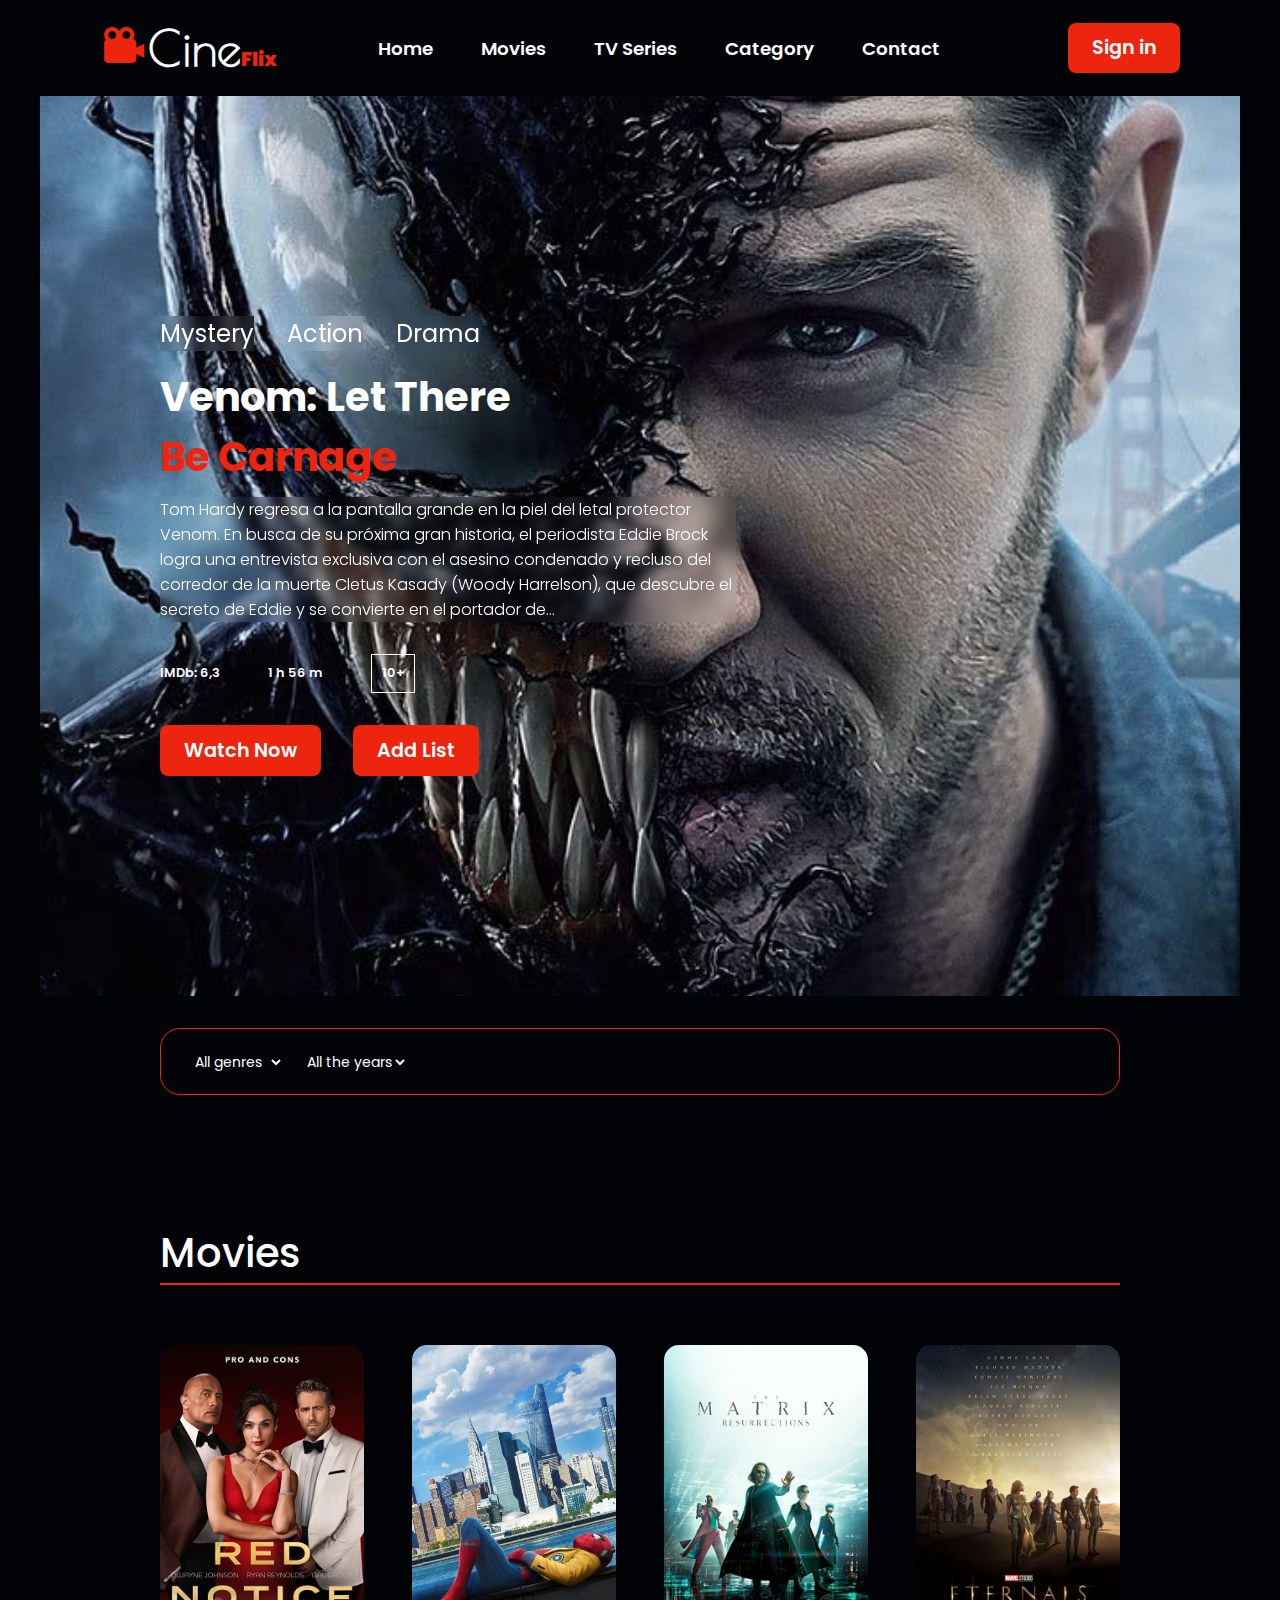
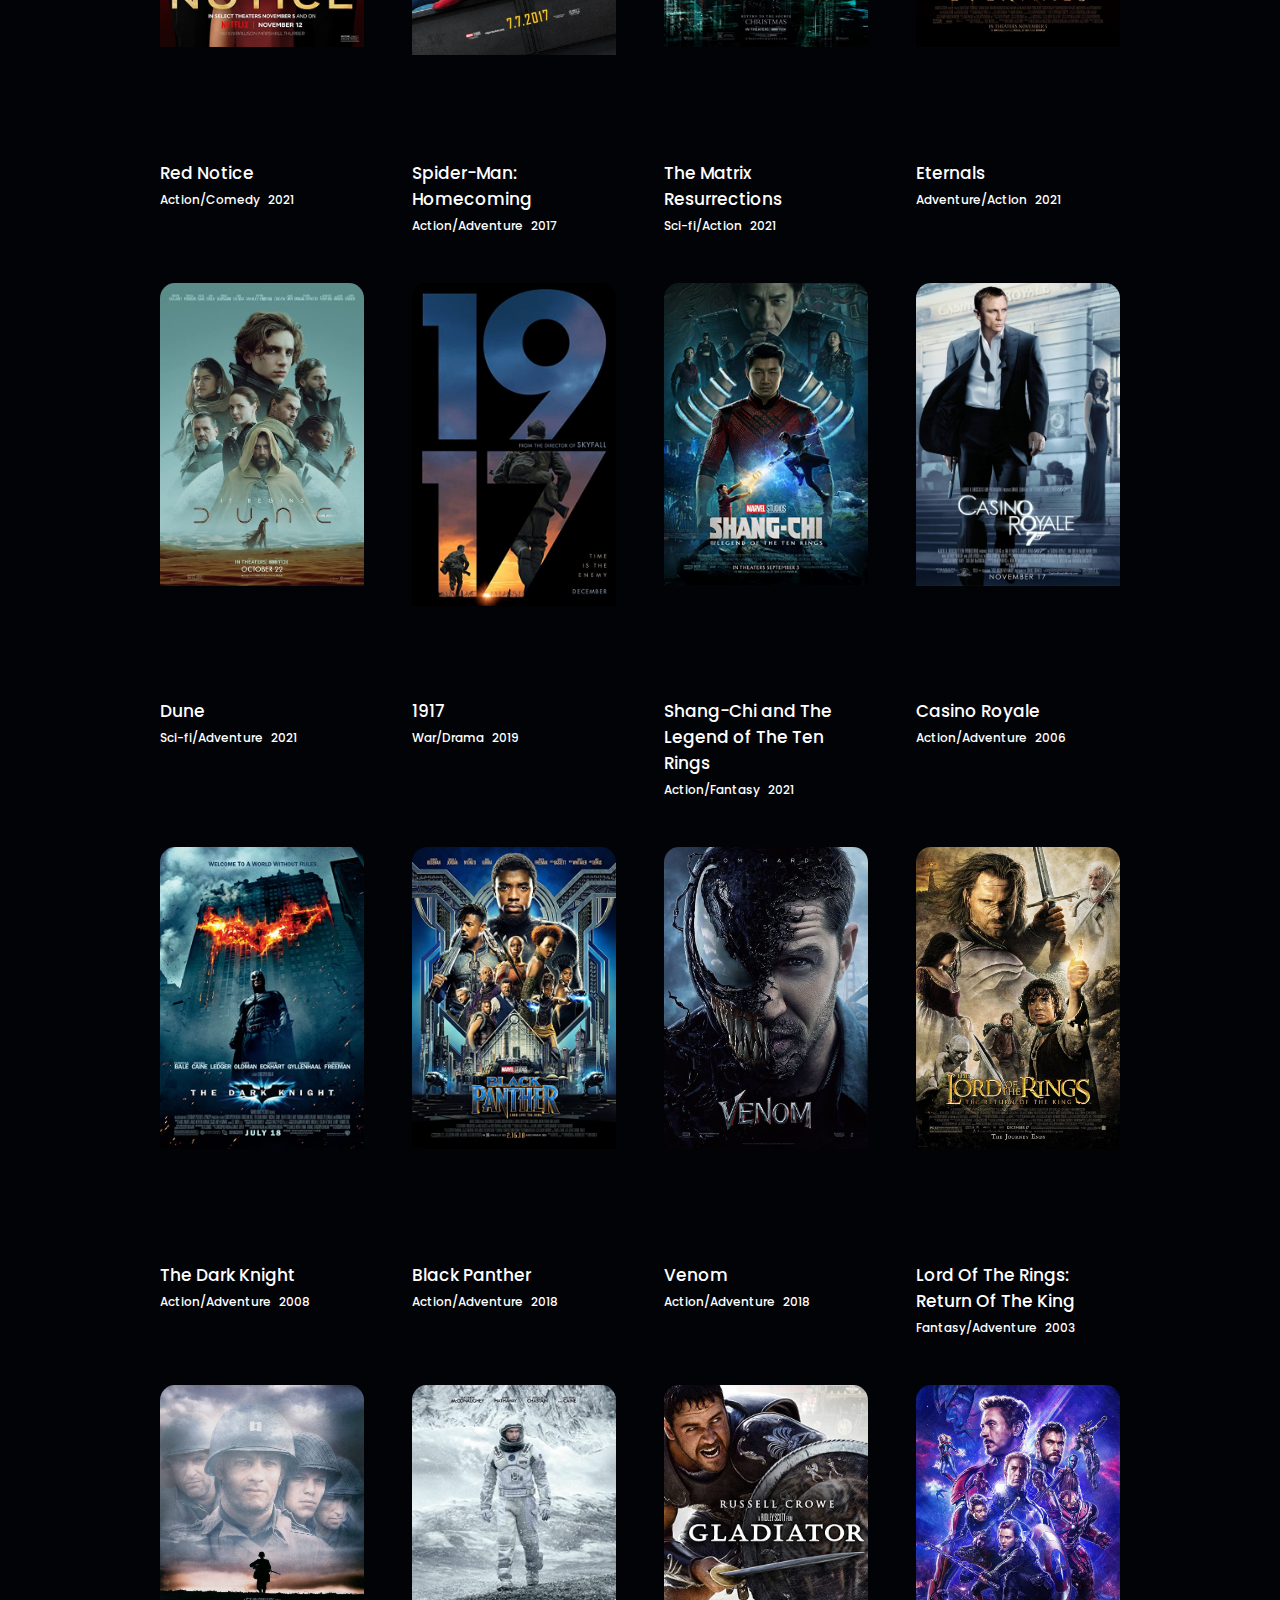
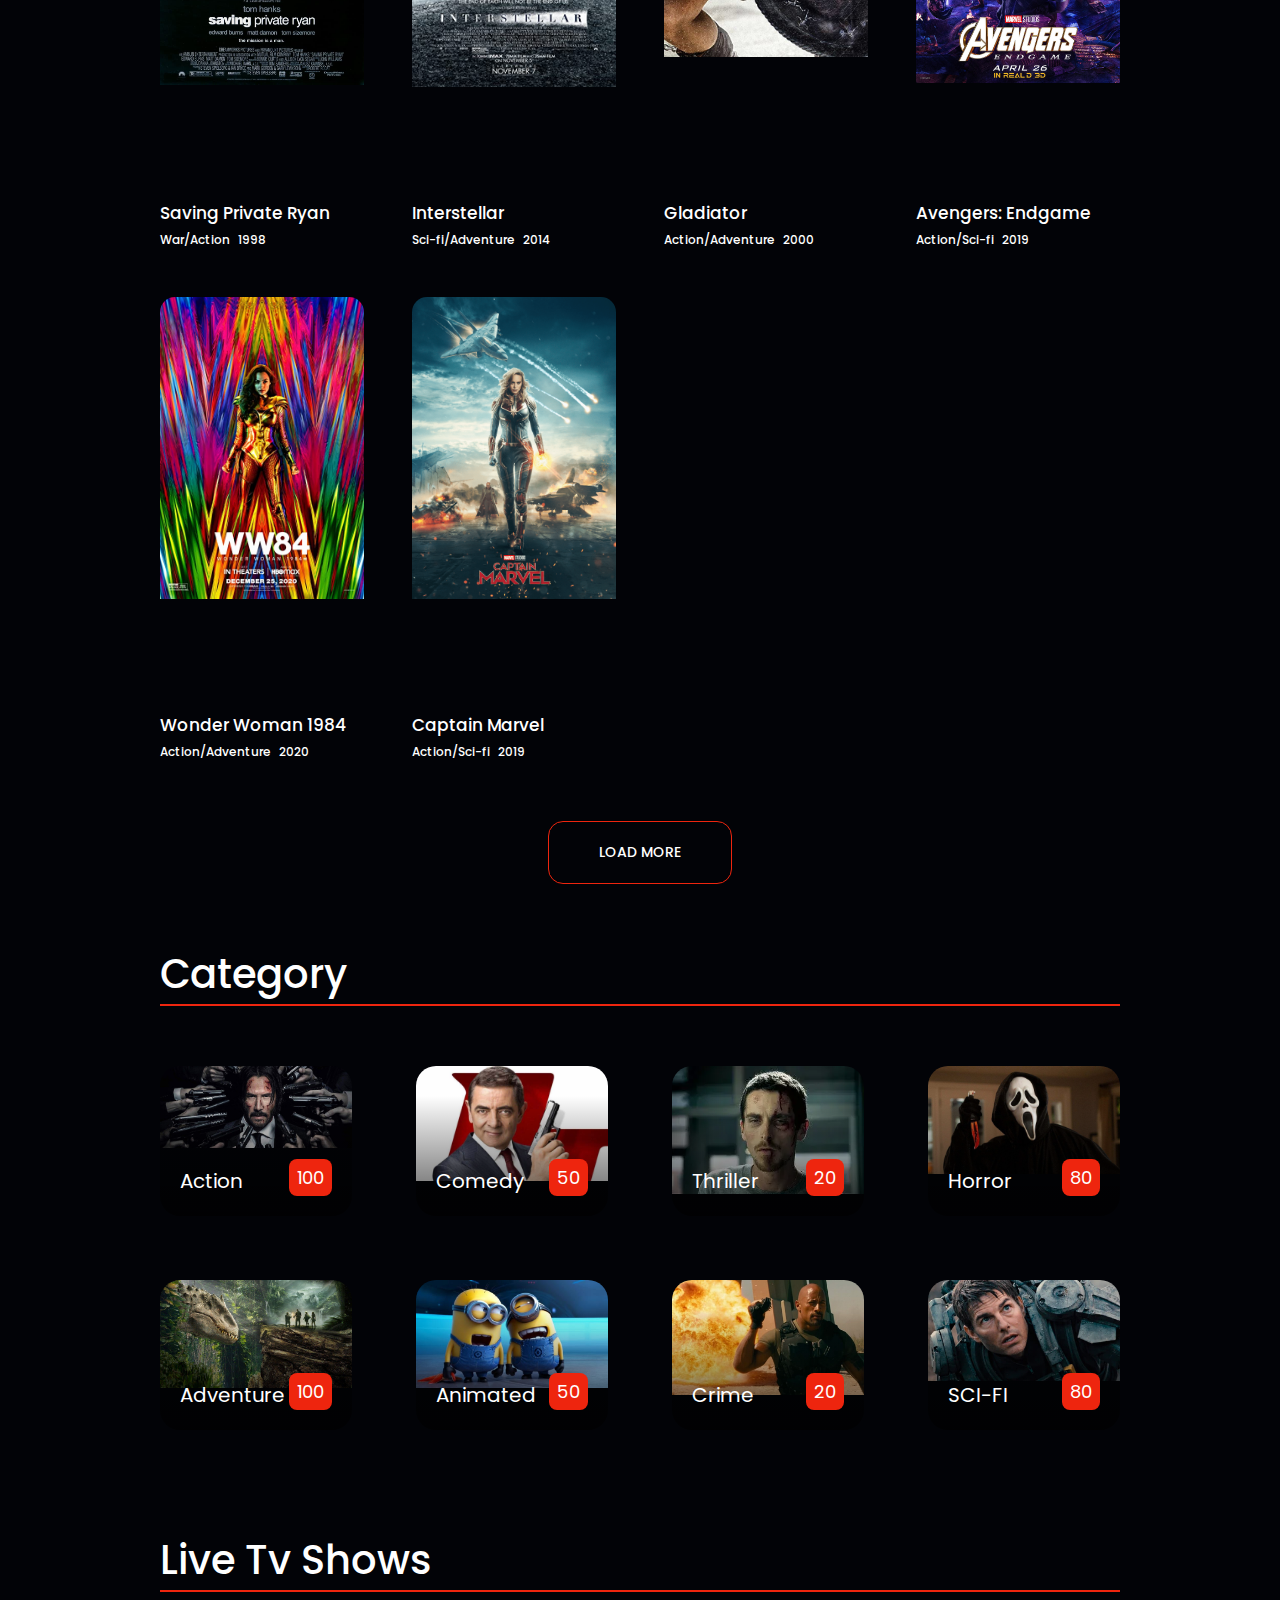
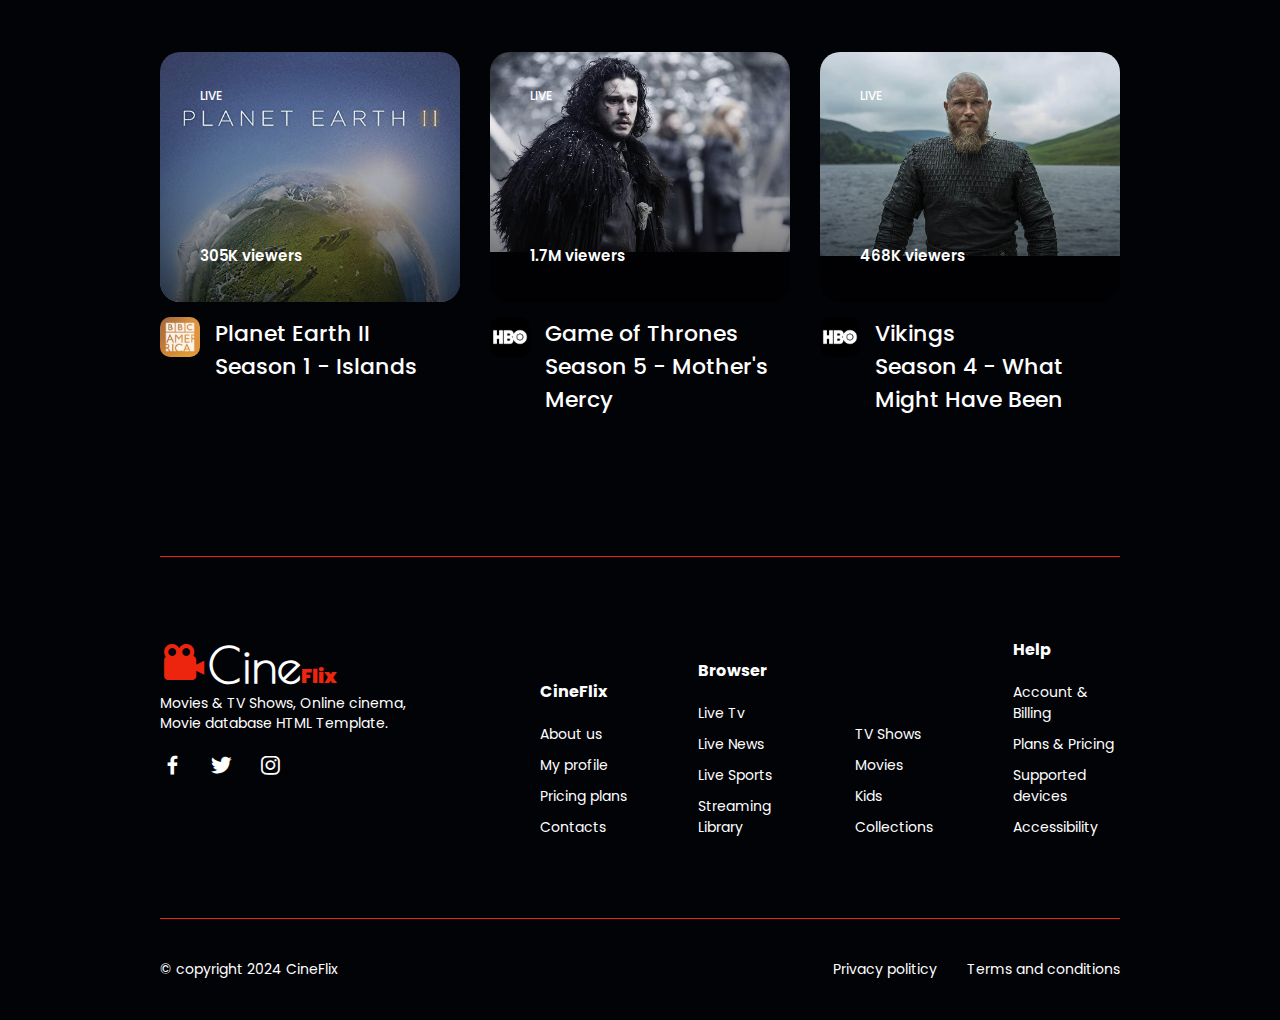
<file: index.html>
<!DOCTYPE html>
<html lang="en">

<head>
  <meta charset="UTF-8">
  <meta name="viewport" content="width=device-width, initial-scale=1.0">
  <title>CineFlix</title>



  <!-- BOX ICONS -->
  <link href='https://unpkg.com/boxicons@2.0.7/css/boxicons.min.css' rel='stylesheet'>

  <!-- Styles -->
  <link rel="stylesheet" href="./assets/css/styles.css">
</head>

<body class="container">

  <!-- ===== START HEADER ===== -->
  <header class="header">
    <div href="./index.html" class="logo">
      <i class='bx bxs-camera-movie bx-tada logo-color'></i>Cine<span class="">Flix</span>
    </div>

    <nav class="navBar">
      <div class="open-btn" id="open">
        <i class="bx bx-menu"></i>
      </div>
      <div class="nav-items">
        <ul class="list">
          <li><a href="index.html">Home</a></li>
          <li><a href="#movies">Movies</a></li>
          <li><a href="#live">TV Series</a></li>
          <li><a href="#category">Category</a></li>
          <li><a href="contact.html">Contact</a></li>

          <div class="close-btn" id="close">
            <i class="bx bx-x"></i>
          </div>
        </ul>
        <li>
          <a href="#" class="btn">
            Sign in
          </a>
        </li>
      </div>
    </nav>
  </header>



  <!-- ===== END HEADER ===== -->
  <main >
    <!-- ===== BANNER ===== -->
    <section class="banner">

      <div class=" banner-container">
        <div class="banner-content">
          <div class="type">
            <p>Mystery</p>
            <div class="line"></div>
            <p>Action</p>
            <div class="line"></div>
            <p>Drama</p>
          </div>
          <div class="movie-title">
            <h2>Venom: Let There <br><span>Be Carnage</span></h2>
            <p>Tom Hardy regresa a la pantalla grande en la piel del letal protector Venom. En busca de su próxima gran
              historia, el periodista Eddie Brock logra una entrevista exclusiva con el asesino condenado y recluso del
              corredor de la muerte Cletus Kasady (Woody Harrelson), que descubre el secreto de Eddie y se convierte en
              el portador de...
            </p>
          </div>
          <div class="movie-rating">
            <div>
              <p>IMDb: 6,3</p>
            </div>
            <div>
              <p>1 h 56 m</p>
            </div>
            <div class="rect">
              <p>10+</p>
            </div>
          </div>
          <div class="movie-btn">
            <button class="btn">Watch Now</button>
            <button class="btn">Add List</button>

          </div>
        </div>
      </div>
    </section>
  
      <!--
        - #MOVIES SECTION
      -->
      <section class="movies">

        <!--
          - filter bar
        -->
        <div class="filter-bar">

          <div class="filter-dropdowns">

            <select name="genre" class="genre">
              <option value="all genres">All genres</option>
              <option value="action">Action</option>
              <option value="adventure">Adventure</option>
              <option value="animal">Animal</option>
              <option value="animation">Animation</option>
              <option value="biography">Biography</option>
            </select>

            <select name="year" class="year">
              <option value="all years">All the years</option>
              <option value="2022">2022</option>
              <option value="2020-2021">2020-2021</option>
              <option value="2010-2019">2010-2019</option>
              <option value="2000-2009">2000-2009</option>
              <option value="1980-1999">1980-1999</option>
            </select>

          </div>

          

        </div>

        <h2 class="section-heading">Movies</h2>

        <!--
          - movies grid
        -->

        <div class="movies-grid" id="movies">
           
          <div class="movie-card">

            <div class="card-head">
              <img src="./assets/img/movies/red-notice.jpg" alt="" class="card-img">

              <div class="card-overlay">

                <div class="bookmark">
                  <i class="bx bx-bookmark"></i>
                </div>

                <div class="rating">
                  <i name="bx bx-star"></i>
                  <span>6.4</span>
                </div>

                <div class="play">
                  <i class="bx bx-play-circle"></i>
                </div>

              </div>
            </div>

            <div class="card-body">
              <h3 class="card-title">Red Notice</h3>

              <div class="card-info">
                <span class="genre">Action/Comedy</span>
                <span class="year">2021</span>
              </div>
            </div>

          </div>

          <div class="movie-card">

            <div class="card-head">
              <img src="./assets/img/movies/spider-men.jpg" alt="" class="card-img">

              <div class="card-overlay">

                <div class="bookmark">
                  <i class="bx bx-bookmark"></i>
                </div>

                <div class="rating">
                  <i name="bx bx-star"></i>
                  <span>6.4</span>
                </div>

                <div class="play">
                  <i class="bx bx-play-circle"></i>
                </div>

              </div>
            </div>

            <div class="card-body">
              <h3 class="card-title">Spider-Man: Homecoming</h3>

              <div class="card-info">
                <span class="genre">Action/Adventure</span>
                <span class="year">2017</span>
              </div>
            </div>

          </div>

          <div class="movie-card">

            <div class="card-head">
              <img src="./assets/img/movies/matrix.jpg" alt="" class="card-img">

              <div class="card-overlay">

                <div class="bookmark">
                  <i class="bx bx-bookmark"></i>
                </div>

                <div class="rating">
                  <i name="bx bx-star"></i>
                  <span>6.4</span>
                </div>

                <div class="play">
                  <i class="bx bx-play-circle"></i>
                </div>

              </div>
            </div>

            <div class="card-body">
              <h3 class="card-title">The Matrix Resurrections</h3>

              <div class="card-info">
                <span class="genre">Sci-fi/Action</span>
                <span class="year">2021</span>
              </div>
            </div>

          </div>

          <div class="movie-card">

            <div class="card-head">
              <img src="./assets/img/movies/eternals.jpg" alt="" class="card-img">

              <div class="card-overlay">

                <div class="bookmark">
                  <i class="bx bx-bookmark"></i>
                </div>

                <div class="rating">
                  <i name="bx bx-star"></i>
                  <span>6.4</span>
                </div>

                <div class="play">
                  <i class="bx bx-play-circle"></i>
                </div>

              </div>
            </div>

            <div class="card-body">
              <h3 class="card-title">Eternals</h3>

              <div class="card-info">
                <span class="genre">Adventure/Action</span>
                <span class="year">2021</span>
              </div>
            </div>

          </div>

          <div class="movie-card">

            <div class="card-head">
              <img src="./assets/img/movies/dune.jpg" alt="" class="card-img">

              <div class="card-overlay">

                <div class="bookmark">
                  <i class="bx bx-bookmark"></i>
                </div>

                <div class="rating">
                  <i name="bx bx-star"></i>
                  <span>6.4</span>
                </div>

                <div class="play">
                  <i class="bx bx-play-circle"></i>
                </div>

              </div>
            </div>

            <div class="card-body">
              <h3 class="card-title">Dune</h3>

              <div class="card-info">
                <span class="genre">Sci-fi/Adventure</span>
                <span class="year">2021</span>
              </div>
            </div>

          </div>

          <div class="movie-card">

            <div class="card-head">
              <img src="./assets/img/movies/1917.jpg" alt="" class="card-img">

              <div class="card-overlay">

                <div class="bookmark">
                  <i class="bx bx-bookmark"></i>
                </div>

                <div class="rating">
                  <i name="bx bx-star"></i>
                  <span>6.4</span>
                </div>

                <div class="play">
                  <i class="bx bx-play-circle"></i>
                </div>

              </div>
            </div>

            <div class="card-body">
              <h3 class="card-title">1917</h3>

              <div class="card-info">
                <span class="genre">War/Drama</span>
                <span class="year">2019</span>
              </div>
            </div>

          </div>

          <div class="movie-card">

            <div class="card-head">
              <img src="./assets/img/movies/shang-chi.jpg" alt="" class="card-img">

              <div class="card-overlay">

                <div class="bookmark">
                  <i class="bx bx-bookmark"></i>
                </div>

                <div class="rating">
                  <i name="bx bx-star"></i>
                  <span>6.4</span>
                </div>

                <div class="play">
                  <i class="bx bx-play-circle"></i>
                </div>

              </div>
            </div>

            <div class="card-body">
              <h3 class="card-title">Shang-Chi and The Legend of The Ten Rings</h3>

              <div class="card-info">
                <span class="genre">Action/Fantasy</span>
                <span class="year">2021</span>
              </div>
            </div>

          </div>

          <div class="movie-card">

            <div class="card-head">
              <img src="./assets/img/movies/casino-royale.jpg" alt="" class="card-img">

              <div class="card-overlay">

                <div class="bookmark">
                  <i class="bx bx-bookmark"></i>
                </div>

                <div class="rating">
                  <i name="bx bx-star"></i>
                  <span>6.4</span>
                </div>

                <div class="play">
                  <i class="bx bx-play-circle"></i>
                </div>

              </div>
            </div>

            <div class="card-body">
              <h3 class="card-title">Casino Royale</h3>

              <div class="card-info">
                <span class="genre">Action/Adventure</span>
                <span class="year">2006</span>
              </div>
            </div>

          </div>

          <div class="movie-card">

            <div class="card-head">
              <img src="./assets/img/movies/dark-knight.jpg" alt="" class="card-img">

              <div class="card-overlay">

                <div class="bookmark">
                  <i class="bx bx-bookmark"></i>
                </div>

                <div class="rating">
                  <i name="bx bx-star"></i>
                  <span>6.4</span>
                </div>

                <div class="play">
                  <i class="bx bx-play-circle"></i>
                </div>

              </div>
            </div>

            <div class="card-body">
              <h3 class="card-title">The Dark Knight</h3>

              <div class="card-info">
                <span class="genre">Action/Adventure</span>
                <span class="year">2008</span>
              </div>
            </div>

          </div>

          <div class="movie-card">

            <div class="card-head">
              <img src="./assets/img/movies/panther.jpg" alt="" class="card-img">

              <div class="card-overlay">

                <div class="bookmark">
                  <i class="bx bx-bookmark"></i>
                </div>

                <div class="rating">
                  <i name="bx bx-star"></i>
                  <span>6.4</span>
                </div>

                <div class="play">
                  <i class="bx bx-play-circle"></i>
                </div>

              </div>
            </div>

            <div class="card-body">
              <h3 class="card-title">Black Panther</h3>

              <div class="card-info">
                <span class="genre">Action/Adventure</span>
                <span class="year">2018</span>
              </div>
            </div>

          </div>

          <div class="movie-card">

            <div class="card-head">
              <img src="./assets/img/movies/venom.jpg" alt="" class="card-img">

              <div class="card-overlay">

                <div class="bookmark">
                  <i class="bx bx-bookmark"></i>
                </div>

                <div class="rating">
                  <i name="bx bx-star"></i>
                  <span>6.4</span>
                </div>

                <div class="play">
                  <i class="bx bx-play-circle"></i>
                </div>

              </div>
            </div>

            <div class="card-body">
              <h3 class="card-title">Venom</h3>

              <div class="card-info">
                <span class="genre">Action/Adventure</span>
                <span class="year">2018</span>
              </div>
            </div>

          </div>

          <div class="movie-card">

            <div class="card-head">
              <img src="./assets/img/movies/LOTR.jpg" alt="" class="card-img">

              <div class="card-overlay">

                <div class="bookmark">
                  <i class="bx bx-bookmark"></i>
                </div>

                <div class="rating">
                  <i name="bx bx-star"></i>
                  <span>6.4</span>
                </div>

                <div class="play">
                  <i class="bx bx-play-circle"></i>
                </div>

              </div>
            </div>

            <div class="card-body">
              <h3 class="card-title">Lord Of The Rings: Return Of The King</h3>

              <div class="card-info">
                <span class="genre">Fantasy/Adventure</span>
                <span class="year">2003</span>
              </div>
            </div>

          </div>

          <div class="movie-card">

            <div class="card-head">
              <img src="./assets/img/movies/saving-private-ryan.jpg" alt="" class="card-img">

              <div class="card-overlay">

                <div class="bookmark">
                  <i class="bx bx-bookmark"></i>
                </div>

                <div class="rating">
                  <i name="bx bx-star"></i>
                  <span>6.4</span>
                </div>

                <div class="play">
                  <i class="bx bx-play-circle"></i>
                </div>

              </div>
            </div>

            <div class="card-body">
              <h3 class="card-title">Saving Private Ryan</h3>

              <div class="card-info">
                <span class="genre">War/Action</span>
                <span class="year">1998</span>
              </div>
            </div>

          </div>

          <div class="movie-card">

            <div class="card-head">
              <img src="./assets/img/movies/interstaller.jpg" alt="" class="card-img">

              <div class="card-overlay">

                <div class="bookmark">
                  <i class="bx bx-bookmark"></i>
                </div>

                <div class="rating">
                  <i name="bx bx-star"></i>
                  <span>6.4</span>
                </div>

                <div class="play">
                  <i class="bx bx-play-circle"></i>
                </div>

              </div>
            </div>

            <div class="card-body">
              <h3 class="card-title">Interstellar</h3>

              <div class="card-info">
                <span class="genre">Sci-fi/Adventure</span>
                <span class="year">2014</span>
              </div>
            </div>

          </div>

          <div class="movie-card">

            <div class="card-head">
              <img src="./assets/img/movies/gladiator.jpg" alt="" class="card-img">

              <div class="card-overlay">

                <div class="bookmark">
                  <i class="bx bx-bookmark"></i>
                </div>

                <div class="rating">
                  <i name="bx bx-star"></i>
                  <span>6.4</span>
                </div>

                <div class="play">
                  <i class="bx bx-play-circle"></i>
                </div>

              </div>
            </div>

            <div class="card-body">
              <h3 class="card-title">Gladiator</h3>

              <div class="card-info">
                <span class="genre">Action/Adventure</span>
                <span class="year">2000</span>
              </div>
            </div>

          </div>

          <div class="movie-card">

            <div class="card-head">
              <img src="./assets/img/movies/end-game.jpg" alt="" class="card-img">

              <div class="card-overlay">

                <div class="bookmark">
                  <i class="bx bx-bookmark"></i>
                </div>

                <div class="rating">
                  <i name="bx bx-star"></i>
                  <span>6.4</span>
                </div>

                <div class="play">
                  <i class="bx bx-play-circle"></i>
                </div>

              </div>
            </div>

            <div class="card-body">
              <h3 class="card-title">Avengers: Endgame</h3>

              <div class="card-info">
                <span class="genre">Action/Sci-fi</span>
                <span class="year">2019</span>
              </div>
            </div>

          </div>

          <div class="movie-card">

            <div class="card-head">
              <img src="./assets/img/movies/ww84.jpg" alt="" class="card-img">

              <div class="card-overlay">

                <div class="bookmark">
                  <i class="bx bx-bookmark"></i>
                </div>

                <div class="rating">
                  <i name="bx bx-star"></i>
                  <span>6.4</span>
                </div>

                <div class="play">
                  <i class="bx bx-play-circle"></i>
                </div>

              </div>
            </div>

            <div class="card-body">
              <h3 class="card-title">Wonder Woman 1984</h3>

              <div class="card-info">
                <span class="genre">Action/Adventure</span>
                <span class="year">2020</span>
              </div>
            </div>

          </div>

          <div class="movie-card">

            <div class="card-head">
              <img src="/assets/img/movies/captain-marvel.png" alt="" class="card-img">

              <div class="card-overlay">

                <div class="bookmark">
                  <i class="bx bx-bookmark"></i>
                </div>

                <div class="rating">
                  <i name="bx bx-star"></i>
                  <span>6.4</span>
                </div>

                <div class="play">
                  <i class="bx bx-play-circle"></i>
                </div>

              </div>
            </div>

            <div class="card-body">
              <h3 class="card-title">Captain Marvel</h3>

              <div class="card-info">
                <span class="genre">Action/Sci-fi</span>
                <span class="year">2019</span>
              </div>
            </div>

          </div>

        </div>

        <!--
          - load more button
        -->
        <button class="load-more">LOAD MORE</button>

      </section>

       <!--
        - #CATEGORY SECTION
      -->
      <section class="category" id="category">

        <h2 class="section-heading">Category</h2>

        <div class="category-grid">

          <div class="category-card">
            <img src="./assets/img/home/action.jpg" alt="" class="card-img">
            <div class="name">Action</div>
            <div class="total">100</div>
          </div>

          <div class="category-card">
            <img src="./assets/img/home/comedy.jpg" alt="" class="card-img">
            <div class="name">Comedy</div>
            <div class="total">50</div>
          </div>

          <div class="category-card">
            <img src="./assets/img/home/thriller.webp" alt="" class="card-img">
            <div class="name">Thriller</div>
            <div class="total">20</div>
          </div>

          <div class="category-card">
            <img src="./assets/img/home/horror.jpg" alt="" class="card-img">
            <div class="name">Horror</div>
            <div class="total">80</div>
          </div>

          <div class="category-card">
            <img src="./assets/img/home/adventure.jpg" alt="" class="card-img">
            <div class="name">Adventure</div>
            <div class="total">100</div>
          </div>

          <div class="category-card">
            <img src="./assets/img/home/animated.jpg" alt="" class="card-img">
            <div class="name">Animated</div>
            <div class="total">50</div>
          </div>

          <div class="category-card">
            <img src="./assets/img/home/crime.jpg" alt="" class="card-img">
            <div class="name">Crime</div>
            <div class="total">20</div>
          </div>

          <div class="category-card">
            <img src="./assets/img/home/sci-fi.jpg" alt="" class="card-img">
            <div class="name">SCI-FI</div>
            <div class="total">80</div>
          </div>

        </div>

      </section>





      <!--
        - #LIVE SECTION
      -->
      <section class="live" id="live">

        <h2 class="section-heading">Live Tv Shows</h2>

        <div class="live-grid">

          <div class="live-card">

            <div class="card-head">
              <img src="./assets/img/home/planet.jpg" alt="" class="card-img">
              <div class="live-badge">LIVE</div>
              <div class="total-viewers">305K viewers</div>
              <div class="play">
                <i class="bx bx-play-circle"></i>
              </div>
            </div>

            <div class="card-body">
              <img src="./assets/img/home/bbcamerica.jpg" alt="" class="avatar">
              <h3 class="card-title">Planet Earth II <br> Season 1 - Islands</h3>
            </div>

          </div>

          <div class="live-card">

            <div class="card-head">
              <img src="./assets/img/home/got.jpg" alt="" class="card-img">
              <div class="live-badge">LIVE</div>
              <div class="total-viewers">1.7M viewers</div>
              <div class="play">
                <i class="bx bx-play-circle"></i>
              </div>
            </div>

            <div class="card-body">
              <img src="./assets/img/home/HBO-Logo-square.jpg" alt="" class="avatar">
              <h3 class="card-title">Game of Thrones <br> Season 5 - Mother's Mercy</h3>
            </div>

          </div>

          <div class="live-card">

            <div class="card-head">
              <img src="./assets/img/home/vikins.jpg" alt="" class="card-img">
              <div class="live-badge">LIVE</div>
              <div class="total-viewers">468K viewers</div>
              <div class="play">
               
                
              </div>
            </div>

            <div class="card-body">
              <img src="./assets/img/home/HBO-Logo-square.jpg" alt="" class="avatar">
              <h3 class="card-title">Vikings <br> Season 4 - What Might Have Been</h3>
            </div>

          </div>

        </div>

      </section>

     

    

  

  </main>
  <!--
      - FOOTER SECTION
    -->
    <footer>

      <div class="footer-content">

        <div class="footer-brand">
          <div href="./index.html" class="logo">
            <i class='bx bxs-camera-movie bx-tada logo-color'></i>Cine<span class="">Flix</span>
          </div>
          <p class="slogan">Movies & TV Shows, Online cinema,
            Movie database HTML Template.</p>


          <div class="social-link">

            <a href="#">
              <i class="bx bxl-facebook"></i>
            </a>
            <a href="#">
              <i class="bx bxl-twitter"></i>
            
            </a>
            <a href="#">
              <i class="bx bxl-instagram"></i>
              
            </a>
          
           

          </div>
        </div>


        <div class="footer-links">
          <ul>

            <h4 class="link-heading">CineFlix</h4>

            <li class="link-item"><a href="#">About us</a></li>
            <li class="link-item"><a href="#">My profile</a></li>
            <li class="link-item"><a href="#">Pricing plans</a></li>
            <li class="link-item"><a href="#">Contacts</a></li>

          </ul>

          <ul>

            <h4 class="link-heading">Browser</h4>

            <li class="link-item"><a href="#">Live Tv</a></li>
            <li class="link-item"><a href="#">Live News</a></li>
            <li class="link-item"><a href="#">Live Sports</a></li>
            <li class="link-item"><a href="#">Streaming Library</a></li>

          </ul>

          <ul>

            <li class="link-item"><a href="#">TV Shows</a></li>
            <li class="link-item"><a href="#">Movies</a></li>
            <li class="link-item"><a href="#">Kids</a></li>
            <li class="link-item"><a href="#">Collections</a></li>

          </ul>

          <ul>

            <h4 class="link-heading">Help</h4>

            <li class="link-item"><a href="#">Account & Billing</a></li>
            <li class="link-item"><a href="#">Plans & Pricing</a></li>
            <li class="link-item"><a href="#">Supported devices</a></li>
            <li class="link-item"><a href="#">Accessibility</a></li>

          </ul>
        </div>

      </div>

      <div class="footer-copyright">

        <div class="copyright">
          <p>&copy; copyright 2024 CineFlix</p>
        </div>

        <div class="wrapper">
          <a href="#">Privacy politicy</a>
          <a href="#">Terms and conditions</a>
        </div>

      </div>

    </footer>
</body>

</html>
</file>
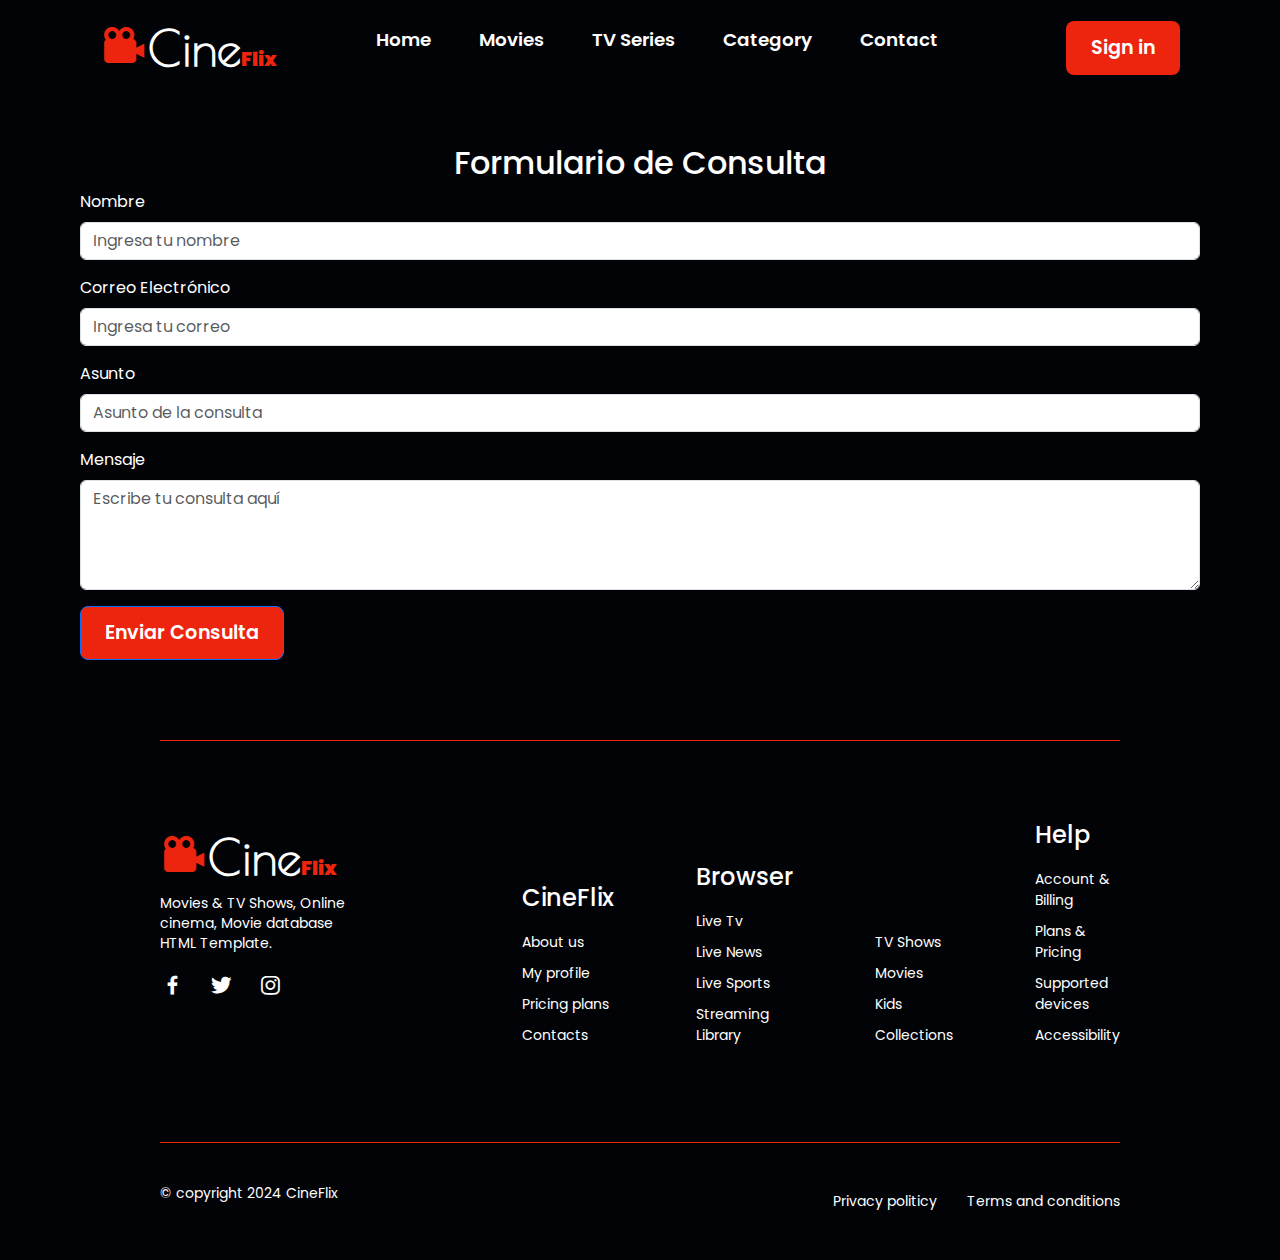
<file: contact.html>
<!DOCTYPE html>
<html lang="en">

<head>
  <meta charset="UTF-8">
  <meta name="viewport" content="width=device-width, initial-scale=1.0">
  <title>CineFlix</title>

  <!-- Bootstrap CSS -->
  <link href="https://cdn.jsdelivr.net/npm/bootstrap@5.3.0-alpha1/dist/css/bootstrap.min.css" rel="stylesheet">

  <!-- OWL CAROUSEL -->
  <link rel="stylesheet" href="https://cdnjs.cloudflare.com/ajax/libs/OwlCarousel2/2.3.4/assets/owl.carousel.min.css"
    integrity="sha512-tS3S5qG0BlhnQROyJXvNjeEM4UpMXHrQfTGmbQ1gKmelCxlSEBUaxhRBj/EFTzpbP4RVSrpEikbmdJobCvhE3g=="
    crossorigin="anonymous" />
  <!-- BOX ICONS -->
  <link href='https://unpkg.com/boxicons@2.0.7/css/boxicons.min.css' rel='stylesheet'>

  <!-- Styles -->
  <link rel="stylesheet" href="./assets/css/styles.css">
</head>

<body class="container">

  <!-- ===== START HEADER ===== -->
  <header class="header">
    <div href="./index.html" class="logo">
      <i class='bx bxs-camera-movie bx-tada logo-color'></i>Cine<span class="">Flix</span>
    </div>

    <nav class="navBar">
      <div class="open-btn" id="open">
        <i class="bx bx-menu"></i>
      </div>
      <div class="nav-items">
        <ul class="list">
          <li><a href="index.html">Home</a></li>
          <li><a href="#movies">Movies</a></li>
          <li><a href="#live">TV Series</a></li>
          <li><a href="#category">Category</a></li>
          <li><a href="consulta.html">Contact</a></li>

          <div class="close-btn" id="close">
            <i class="bx bx-x"></i>
          </div>
        </ul>
        <li>
          <a href="#" class="btn">
            Sign in
          </a>
        </li>
      </div>
    </nav>
  </header>

  <main>
    <!-- Formulario de Consulta -->
    <div class="container mt-5">
      <h2 class="text-center">Formulario de Consulta</h2>
      <form>
        <!-- Nombre -->
        <div class="mb-3">
          <label for="name" class="form-label">Nombre</label>
          <input type="text" class="form-control" id="name" placeholder="Ingresa tu nombre" required>
        </div>

        <!-- Correo Electrónico -->
        <div class="mb-3">
          <label for="email" class="form-label">Correo Electrónico</label>
          <input type="email" class="form-control" id="email" placeholder="Ingresa tu correo" required>
        </div>

        <!-- Asunto -->
        <div class="mb-3">
          <label for="subject" class="form-label">Asunto</label>
          <input type="text" class="form-control" id="subject" placeholder="Asunto de la consulta" required>
        </div>

        <!-- Mensaje -->
        <div class="mb-3">
          <label for="message" class="form-label">Mensaje</label>
          <textarea class="form-control" id="message" rows="4" placeholder="Escribe tu consulta aquí"
            required></textarea>
        </div>

        <!-- Botón de Enviar -->
        <button type="submit" class="btn btn-primary">Enviar Consulta</button>
      </form>
    </div>
  </main>
  <!-- ===== FOOTER ===== -->
  <footer>

    <div class="footer-content">

      <div class="footer-brand">
        <div href="./index.html" class="logo">
          <i class='bx bxs-camera-movie bx-tada logo-color'></i>Cine<span class="">Flix</span>
        </div>
        <p class="slogan">Movies & TV Shows, Online cinema,
          Movie database HTML Template.</p>


        <div class="social-link">

          <a href="#">
            <i class="bx bxl-facebook"></i>
          </a>
          <a href="#">
            <i class="bx bxl-twitter"></i>
          
          </a>
          <a href="#">
            <i class="bx bxl-instagram"></i>
            
          </a>
        
         

        </div>
      </div>


      <div class="footer-links">
        <ul>

          <h4 class="link-heading">CineFlix</h4>

          <li class="link-item"><a href="#">About us</a></li>
          <li class="link-item"><a href="#">My profile</a></li>
          <li class="link-item"><a href="#">Pricing plans</a></li>
          <li class="link-item"><a href="#">Contacts</a></li>

        </ul>

        <ul>

          <h4 class="link-heading">Browser</h4>

          <li class="link-item"><a href="#">Live Tv</a></li>
          <li class="link-item"><a href="#">Live News</a></li>
          <li class="link-item"><a href="#">Live Sports</a></li>
          <li class="link-item"><a href="#">Streaming Library</a></li>

        </ul>

        <ul>

          <li class="link-item"><a href="#">TV Shows</a></li>
          <li class="link-item"><a href="#">Movies</a></li>
          <li class="link-item"><a href="#">Kids</a></li>
          <li class="link-item"><a href="#">Collections</a></li>

        </ul>

        <ul>

          <h4 class="link-heading">Help</h4>

          <li class="link-item"><a href="#">Account & Billing</a></li>
          <li class="link-item"><a href="#">Plans & Pricing</a></li>
          <li class="link-item"><a href="#">Supported devices</a></li>
          <li class="link-item"><a href="#">Accessibility</a></li>

        </ul>
      </div>

    </div>

    <div class="footer-copyright">

      <div class="copyright">
        <p>&copy; copyright 2024 CineFlix</p>
      </div>

      <div class="wrapper">
        <a href="#">Privacy politicy</a>
        <a href="#">Terms and conditions</a>
      </div>

    </div>

  </footer>
  <!-- ===== END FOOTER===== -->
  
</body>
</html>
</file>
<file: assets/css/styles.css>
@import url('https://fonts.googleapis.com/css2?family=Poiret+One&family=Poppins:ital,wght@0,100;0,200;0,300;0,400;0,500;0,600;0,700;0,800;0,900;1,100;1,200;1,300;1,400;1,500;1,600;1,700;1,800;1,900&display=swap');


/*-----------------------------------*\
 * #VAR
\*-----------------------------------*/

:root {
  --main-color: #ee250e;
  --body-bg: #020307;
  --box-bg: #221f1f;
  --text-color: #ffffff;
 
  
  --light-gray: #d1d1d1;
  
  --comment:#555D68;
  --comment-date:#8A8A8A;

  
  /*Typography */
  --section-heading: 40px;
  --fs-lg:           22px;
  --fs-md:           17px;
  --fs-sm:           14px;
  --fs-x-sm:         12px;
  
  --fw-7: 700;
  --fw-6: 600;
  --fw-5: 500;

  /*transition*/
  --transition-1: 0.15s ease;
  --transition-2: 0.25s ease-in;
 
  /*spacing*/
 
   --px: 120px; /* padding-left & padding-right */

    /*variable for changing position and size besed on radio checked */
  --width: 100px;
  --left:   13px;

  /**
   * variable for scaling overlay element on card hover 
   */
   --scale: 0.8;
}
/*-----------------------------------*\
  #RESET
\*-----------------------------------*/


/* Remove default margin & padding*/

* {
  margin: 0;
  padding: 0;
  font-family: 'Poppins', sans-serif;
  box-sizing: border-box;
  scroll-padding-top: 2rem;
  /*define los desplazamientos para la parte superior de la región de visualización óptima del usuario*/
  scroll-behavior: smooth;
  /* especifica el comportamiento del desplazamiento para un elemento con desplazamiento,*/
  transition: all 0.3s ease;
}

/* more-intuitive box-sizing model.*/

*,
*::before,
*::after {
  box-sizing: border-box;
}


body {
  font-family: "Poppins", sans-serif;
  background-color: var(--body-bg);
  color: var(--text-color);
  
}

/*remove list item marker*/

li {
  list-style: none;
}

/*change link default*/

a {
  text-decoration: none;
  color: var(--text-color);
}
img {
  max-width: 100%;
}
input,
button,
select,
box-icon {
  font: inherit;
  background: none;
  border: none;
  outline: none;
}
/*change default scrollbar style */

::-webkit-scrollbar {
  background: transparent;
  border-left: 1px solid var(--main-color);
}

::-webkit-scrollbar-thumb {
  background: var(--main-color);
  border-radius: 1rem;
  border: 1px solid var(--main-color);
}

/*-----------------------------------*\
  #REUSED
\*-----------------------------------*/
.btn {
  color: var(--text-color);
  background-color: var(--main-color);
  padding: 0.7rem 1.5rem;
  font-size: 1.2rem;
  font-weight: 600;
  border-radius: 0.5rem;
}

.btn:hover {
  background-color: var(--body-bg);
  border: 1px solid var(--main-color);
  color: var(--main-color);
}

.container {
  max-width: 1920px;
  padding: 0 40px;
  margin: auto;
}
.overlay {
    position: absolute;
    top: 0;
    right: 0;
    bottom: 0;
    left: 0;
    background-color: rgba(0, 0, 0, 0.5);
}
.movies,
.category,
.live {
  padding: 0 var(--px);
}

.section-heading {
  font-size: var(--section-heading);
  font-weight: var(--fw-5);
  margin-bottom: 60px;
  border-bottom: 2px solid var(--main-color);
}
/*-------------------------------------*\
  #HEADER/NAVBAR
\*-------------------------------------*/
.header{
  width: 100%;
  height:6rem;
  padding: 3rem 5%;
  z-index:1000;
  position: relative;
  display: flex;
  justify-content: space-between;
  align-items: center;
  transition: 0.5s;
 background: var(--body-bg);
}

.logo {
  text-decoration: none;
  color: var(--text-color);
  font-family: "Poiret One", sans-serif;
  font-size: 3rem;
  font-weight: 900;
  cursor: pointer;

}

.logo-color {
  color: #ee250e;

}

.logo span {
  font-size: 1.2rem;
  color: #ee250e;
}

.navBar .nav-items{
  display: flex;
  justify-content: space-between;
  align-items: center;
  gap: 5rem;
}

.navBar ul{
  display: flex;
  justify-content: center;
  align-items: center;
  gap:3rem;
}

.navBar ul li a{
  color: var(--text-color);
  font-size: 1.15rem;
  font-weight: 600;
  transition: color 0.25s ease-in-out;
  
}
.navBar ul li a:hover{
  color: var(--main-color);
}

.navBar .close-btn i{
  font-size: 2.4rem;
  color: var(--text-color);
  position: absolute;
  top: 2rem;
  right: 3rem;
  display: none;
}

.header .navBar .open-btn{
  position: absolute;
  right: 4rem;
  top: 1.5rem;
  color: var(--text-color);
  font-size: 2rem;
  display: none;
}




/*-----------------------------------*\
 * #BANNER
\*-----------------------------------*/
.banner{
  width: 100%;
  height: 100%;
  position: relative;
  top: 0;
  left: 0;
  right: 0;
}
.banner-container{
  background-image: url(../img/home/venom.jpg);
  background-size: cover;
  background-position: center;
  background-repeat: no-repeat;
  
}




.banner-container{
  width: 100%;
  height: 100vh;
  display: flex;
  justify-content: center;
  align-items: center;
  flex-direction: column;
}

.banner-container .banner-content{
  width: 80%;
}
.banner-content .type{
  display: flex;
  justify-content: flex-start;
  align-items: center;
  gap: 1rem;
}

.banner-content .type .line{
  height: 30px;
  width: 1px;
  background-color: var(--gray);
}

.banner-content .type p{
  color: var(--gray);
  font-size: 1.5rem;
  backdrop-filter: blur(7px);
}
.banner-content .movie-title{
  width: 60%;
  margin-top: 1rem;
}
.banner-content .movie-title h2{
 
  color: #fff;
  font-size: 2.5rem;
}

.banner-content .movie-title span {
  color: var(--main-color);
}
.banner-content .movie-title p{
  color: var(--text-color);
  font-weight: 300;
  margin-top: 0.6rem;
  backdrop-filter: blur(6px);
}

.banner-content .movie-rating{
  margin-top: 2rem;
  width: 50%;
  display: flex;
  justify-content: flex-start;
  align-items: center;
  gap: 3rem;
}

.banner-content .movie-rating p{
  color: #fff;
  font-size: 0.8rem;
  font-weight: 600;
}

.banner-content .movie-rating .rect{
  border: 1px solid #fff;
  padding: 0.6rem;
}

.banner-content .movie-btn{
  display: flex;
  text-align: center;
  gap: 2rem;
  margin-top: 2rem;
 
}




/*-------------------------------------*\
  #MOVIES SECTION
\*-------------------------------------*/

.movies { margin-bottom: 60px; }

/*filter bar style*/

.filter-bar {
  display:         flex;
  justify-content: space-between;
  align-items:     center;
  background:transparent;
  padding: 20px 30px;
  border-radius: 20px;
  margin-top: 2rem;
  margin-bottom: 8rem;
  border: 1px solid var(--main-color);
  cursor: pointer;

}

.filter-bar:hover {
  color: var(--main-color);
}
.filter-bar select {
  color: var(--white);
  font-size: var(--fs-sm);
  margin-right: 15px;
  cursor: pointer;
}

.filter-bar option { background: var(--body-bg); }




/*movies grid */

.movies-grid {
  display: grid;
  grid-template-columns: repeat(auto-fill, minmax(200px, 1fr));
  gap: 3rem;
  margin-bottom: 60px;
}

.movie-card {
  

  cursor: pointer;
}

.movie-card .card-head {
  position: relative;
  height: 400px;
  border-radius: 15px;
  margin-bottom: 15px;
  overflow: hidden;
}

.movie-card:hover .card-img { transform: scale(1.1); }

.movie-card .card-overlay {
  position: absolute;
  inset: 0;
  opacity: 0;
  backdrop-filter: blur(5px);
}

.movie-card:hover .card-overlay { opacity: 1; }

.movie-card .bookmark,
.movie-card .rating {
  position: absolute;
  top: 15px;
  padding: 6px;
  border-radius: 10px;
  color: var(--white);
  transform: scale(var(--scale));
}

.movie-card .bookmark {
  background: var(--box-bg);
  left: 15px;
}

.movie-card .bookmark:hover { color: var(--main-color); }

.movie-card .rating {
  display:     flex;
  align-items: center;
  right: 15px;
  background: var(--box-bg);
}

.movie-card .rating span {
  color: var(--white);
  font-size: 13px;
  font-weight: var(--fw-5);
  margin-left: 5px;
}

.movie-card .bx-play-circle {
  font-size: 5rem;
  display: block;
  color: var(--main-color);
}

.movie-card .play {
  position: absolute;
  top:  50%;
  left: 50%;
  transform: translate(-50%, -50%) scale(var(--scale));
}

.movie-card .play .bx-play-circle {
  font-size: 60px;
  
}

.movie-card:hover :is(.bookmark, .rating, .play) { --scale: 1; }

.movie-card .card-title {
  font-size: var(--fs-md);
  font-weight: var(--fw-5);
  margin-bottom: 5px;
}

.movie-card:hover .card-title { color: var(--main-color); }

.movie-card .card-info {
  display: flex;
  font-size: var(--fs-x-sm);
  font-weight: var(--fw-5);
}

.movie-card .genre { margin-right: 8px; }


/*load more button */

.load-more {
  background: var(--body-bg);
  display: block;
  padding: 20px 50px;
  margin: auto;
  font-size: var(--fs-sm);
  font-weight: var(--fw-5);
  border-radius: 15px;
  border: 1px solid var(--main-color);
  color: var(--white);
}

.load-more:hover { 
  background: var(--main-color);
  color: var(--white);
  
}



/*-------------------------------------*\
  #CATEGORY SECTION
\*-------------------------------------*/

.category { margin-bottom: 100px; }

.category-grid {
  display: grid;
  grid-template-columns: repeat(4, 1fr);
  gap: 4rem;
}

.category-card {
  position: relative;
  height: 150px;
  border-radius: 20px;
  overflow: hidden;
  cursor: pointer;
}

.category-card::after {
  content: '';
  position: absolute;
  inset: 0;
  background: linear-gradient(180deg, transparent 20%, #000a);
}

.category-card:hover .card-img { transform: scale(1.1); }

.category-card .name,
.category-card .total {
  position: absolute;
  bottom: 20px;
  color: var(--white);
  z-index: 20;
}

.category-card .name {
  left: 20px;
  font-size: 20px;
}

.category-card .total {
  right: 20px;
  font-size: 18px;
  background: var(--main-color);
  padding: 5px 8px;
  border-radius: 8px;
}

.category-card:hover .name { color: var(--light-azure); }





/*-------------------------------------*\
  #LIVE SECTION
\*-------------------------------------*/

.live { margin-bottom: 60px; }

.live-grid {
  display: grid;
  grid-template-columns: repeat(auto-fit, minmax(250px, 1fr));
  gap: 30px;
}

.live-card { cursor: pointer; }

.live-card .card-head {
  position: relative;
  height: 250px;
  border-radius: 20px;
  margin-bottom: 15px;
  overflow: hidden;
}

.live-card .card-head::after {
  content: '';
  position: absolute;
  inset: 0;
  background: linear-gradient(180deg, transparent 20%, #000a);
}

.live-card:hover .card-img { transform: scale(1.1); }

.live-card .live-badge,
.live-card .total-viewers {
  position: absolute;
  left: 30px;
  border-radius: 10px;
  padding: 5px 10px;
  z-index: 10;
}

.live-card .live-badge {
  top: 30px;
  font-size: var(--fs-x-sm);
  font-weight: var(--fw-5);
  background: var(--live-indicator);
}

.live-card .total-viewers {
  bottom: 30px;
  font-size: 15px;
  font-weight: var(--fw-6);
  background: var(--oxford-blue-50);
}

.live-card .play {
  position: absolute;
  top:  50%;
  left: 50%;
  transform: translate(-50%, -50%) scale(0.8);
  opacity: 0;
  z-index: 10;
}

.live-card .play ion-icon {
  font-size: 60px;
  --ionicon-stroke-width: 20px;
}

.live-card:hover .play {
  opacity: 1;
  transform: translate(-50%, -50%) scale(1); 
}

.live-card .card-body {
  display:         flex;
  justify-content: flex-start;
  align-items:     flex-start;
}

.live-card .avatar {
  width: 40px;
  border-radius: 10px;
  margin-right: 15px;
}

.live-card .card-title {
  font-size: var(--fs-lg);
  font-weight: var(--fw-5);
}

.live-card:hover .card-title { color: var(--light-azure); }





/*-------------------------------------*\
  #FOOTER SECTION
\*-------------------------------------*/

footer {
  background: var(--body-bg);
  padding: 80px var(--px) 40px;
 
}

.footer-content {
  display:         flex;
  justify-content: space-between;
  align-items:     flex-start;
  border-bottom: 1px solid var(--main-color);
  border-top: 1px solid var(--main-color);
  padding-bottom: 80px;
  padding-top: 80px;
}

.footer-brand {
  max-width: 250px;
  margin-right: 130px;
}

.footer-logo {
  width: 100px;
  margin-bottom: 30px;
}

.slogan {
  font-size: var(--fs-sm);
  line-height: 20px;
  margin-bottom: 20px;
}

.social-link a { display: inline-block; }

.social-link i  {
  font-size: 25px;
  margin-right: 20px;
}

.footer-links {
  width: 100%;
  display: grid;
  grid-template-columns: repeat(4, 1fr);
  gap: 50px;
  align-items: flex-end;
}

.link-heading { margin-bottom: 20px; }

.link-item { font-size: var(--fs-sm); }

ul .link-item:not(:last-child) { margin-bottom: 10px; }

.link-item:hover a { color: var(--main-color); }

.footer-copyright {
  display:         flex;
  justify-content: space-between;
  align-items:     center;
  padding-top: 40px;
}

.footer-copyright p,
.wrapper a { font-size: var(--fs-sm); }

.wrapper a:hover { color: var(--main-color); }

.wrapper { display: flex; }

.wrapper a:not(:last-child) { margin-right: 30px; }
</file>
